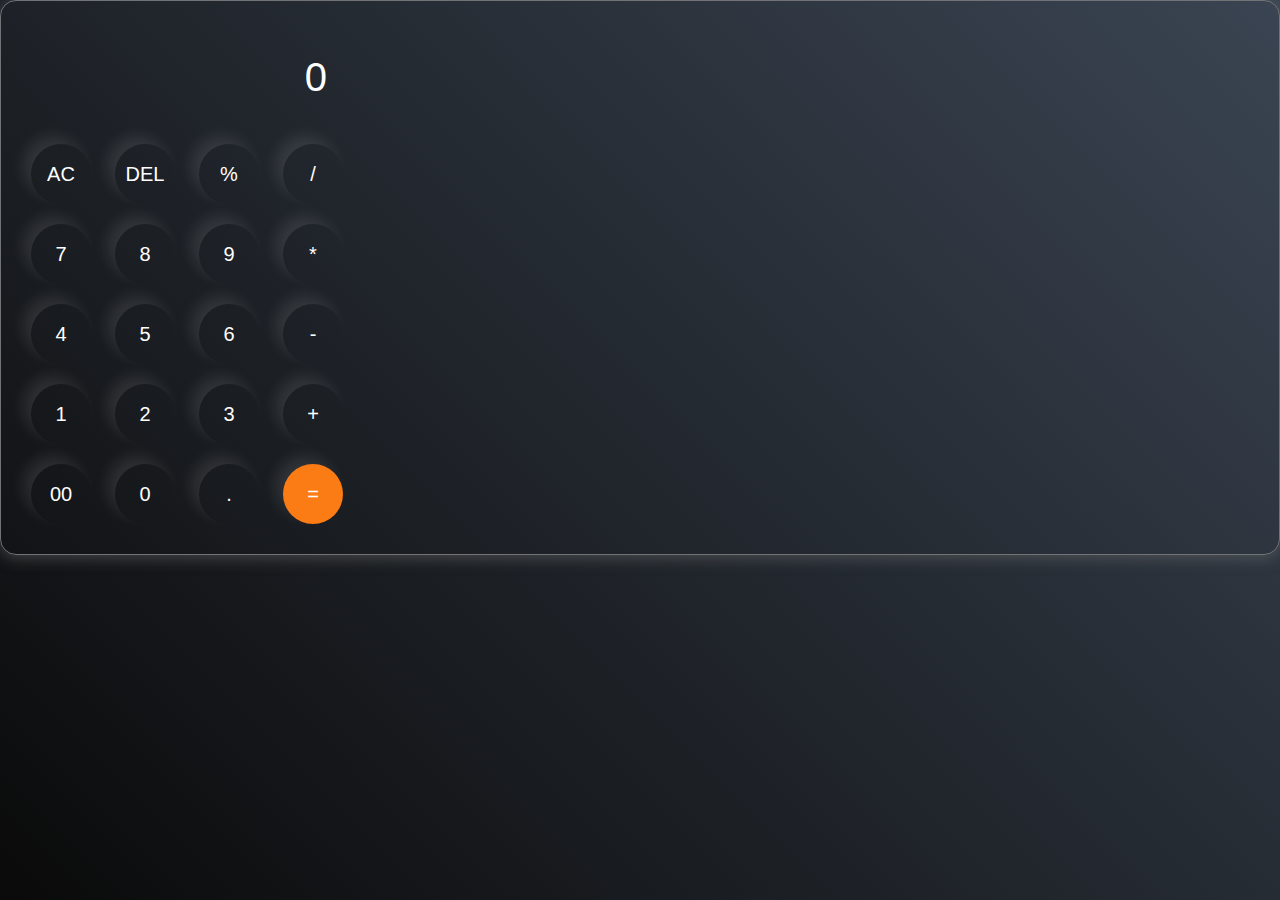
<file: project.html>
<!DOCTYPE html>
<html lang="en">
<head>
    <meta charset="UTF-8">
    <meta name="viewport" content="width=device-width, initial-scale=1.0">
    <title>CALCULATOR:</title>
    <link rel="stylesheet"href=" style.css">
</head>
<body>
    
    <div class="calculator">

        <input type="text" placeholder="0" id="inputbox">
        <div>
            <button>AC</button>
            <button>DEL</button>
            <button>%</button>
            <button>/</button>
        </div>
        <div>
            <button>7</button>
            <button>8</button>
            <button>9</button>
            <button>*</button>
        </div>
        <div>
            <button>4</button>
            <button>5</button>
            <button>6</button>
            <button>-</button>
        </div>
        <div>
            <button>1</button>
            <button>2</button>
            <button>3</button>
            <button>+</button>
        </div>
        <div>
            <button>00</button>
            <button>0</button>
            <button>.</button>
            <button class="equalbtn">=</button>
        </div>
    </div>
    <script src="script.js"></script>
</body>
</html>
</file>
<file: style.css>
*{
    margin: 0;
    padding: 0;
    box-sizing: border-box;
}
body{
    width: 100%;
    height: 100vh;
    justify-content: center;
    align-items: center;
    background: linear-gradient(45deg,#0a0a0a,#3a4452);
}
.calculator{
    border: 1px solid #717377;
    padding: 20px;
    border-radius: 16px;
    background: transparent;
    box-shadow: 0px 3px 15px rgba(113, 115,113,0.5
    );
}
input{
    width: 320px;
    border: none;
    padding: 24px;
    margin: 10px;
    background: transparent;
    box-shadow: 0px 3px 15px rgbs(84,84,84,0.1);
    font-size: 40px;
    text-align: right;
    cursor: pointer;
    color:white;
}
input::placeholder{
    color:#ffffff;

}
button{
    background-color: black;
    border: none;
    width: 60px;
    height: 60px;
    margin: 10px;
    border-radius: 55%;
    background: transparent;
    color:#ffffff;
    font-size: 20px;
    box-shadow: -8px -8px 15px rgba(255, 255,255,0.1);
    cursor: pointer;

}
.equalbtn{
    background-color: #fb7c14;

}
</file>
